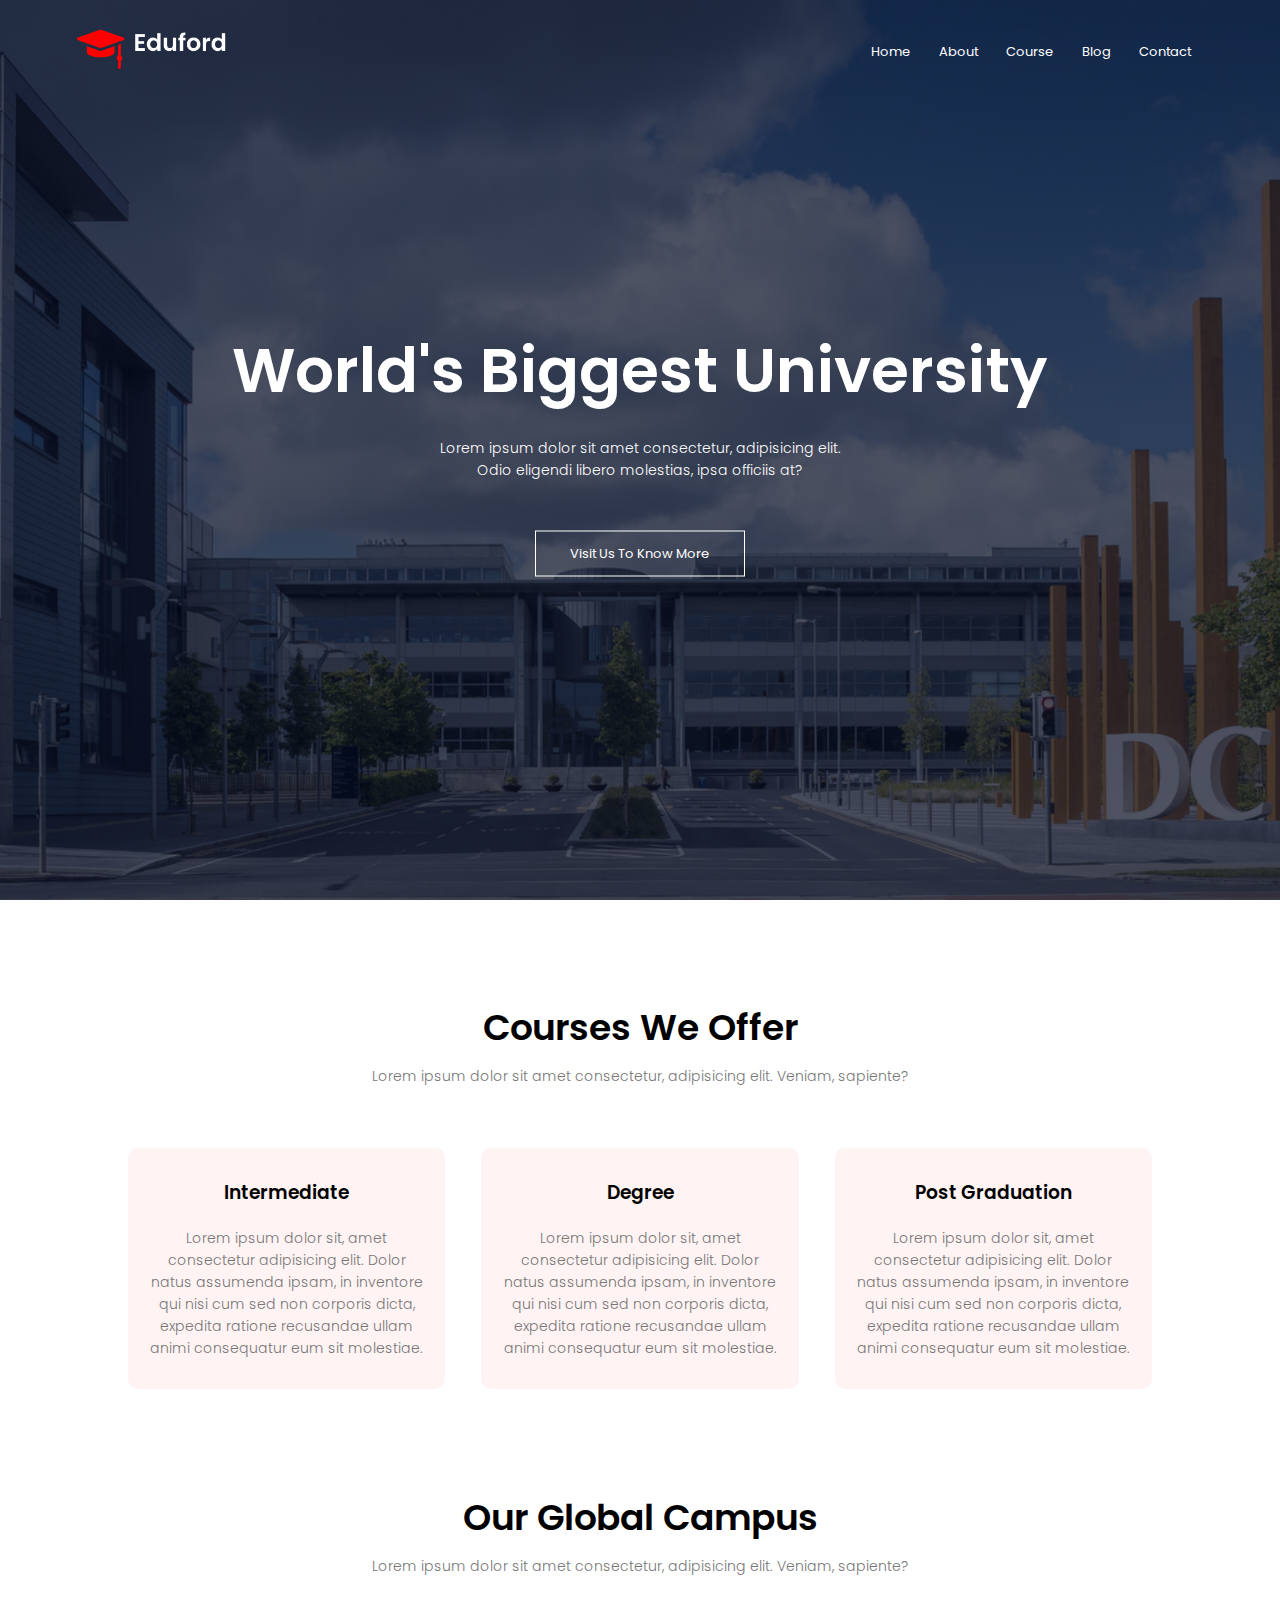
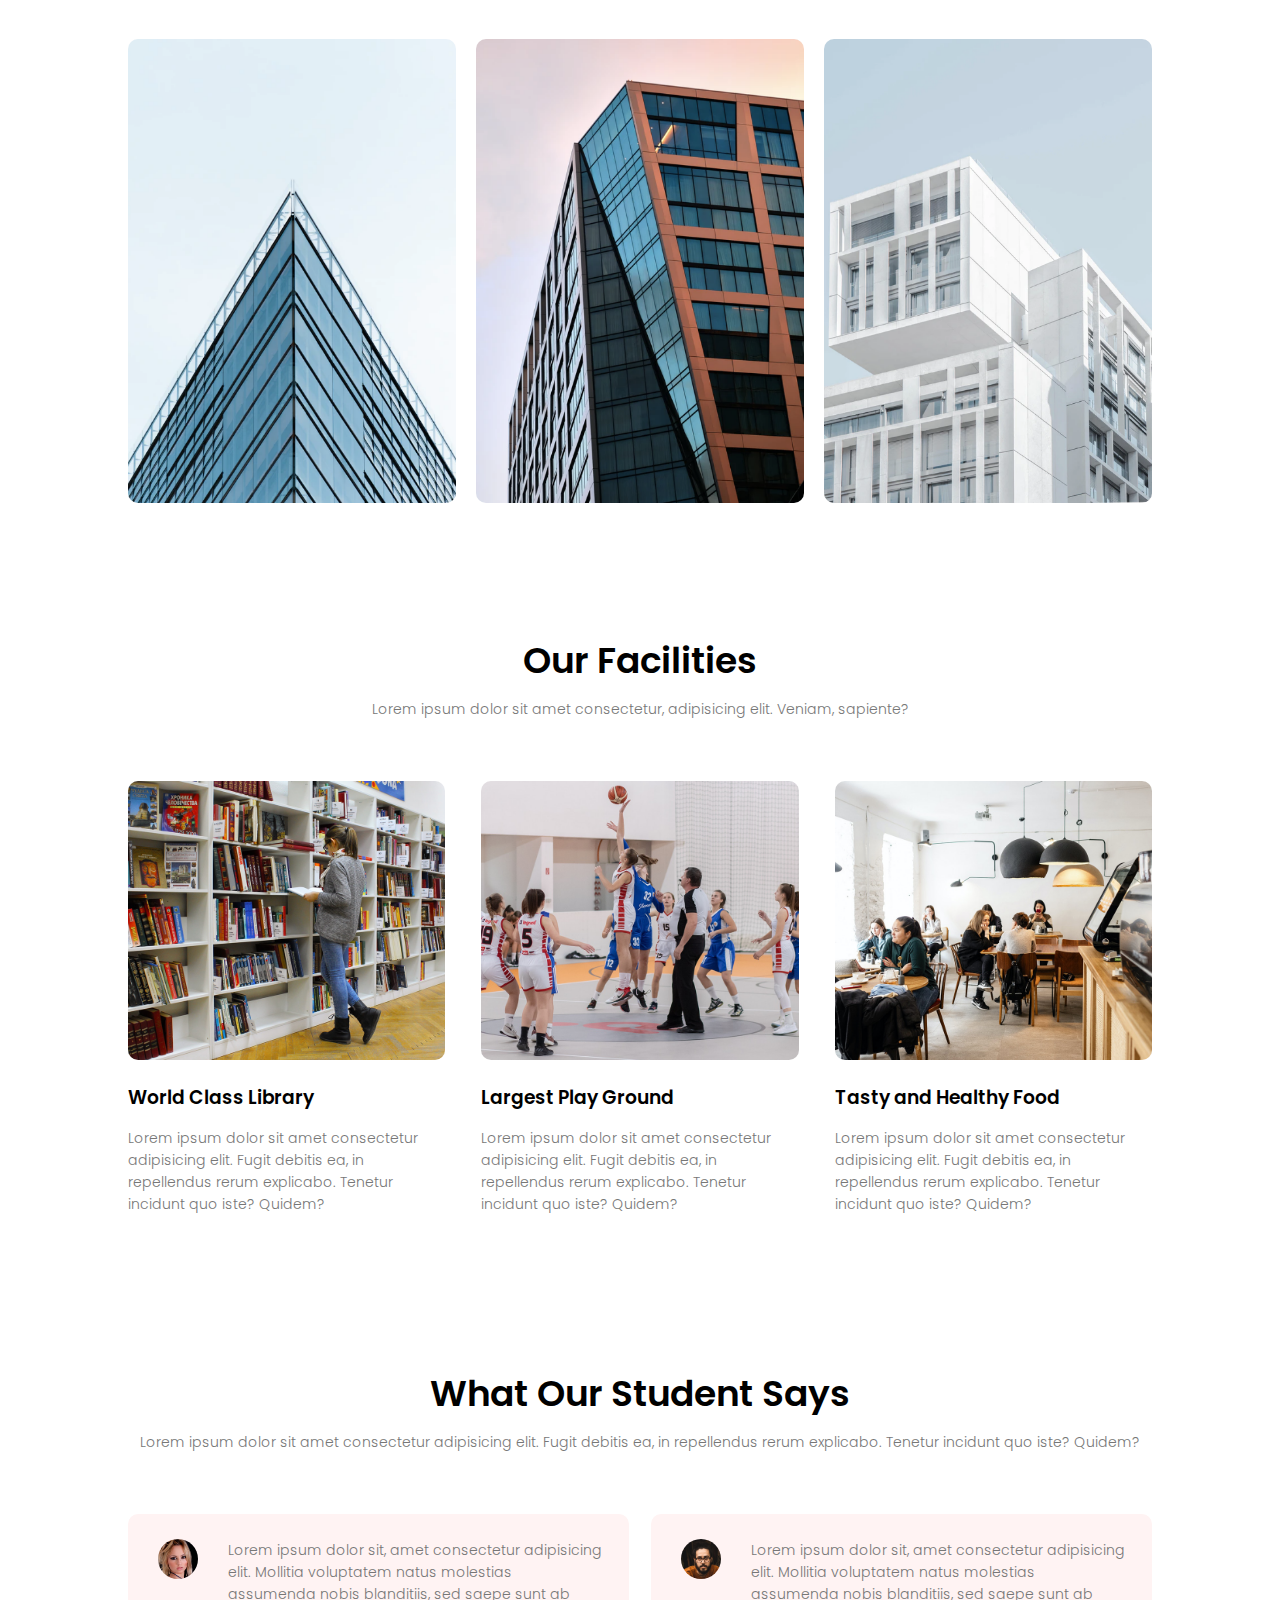
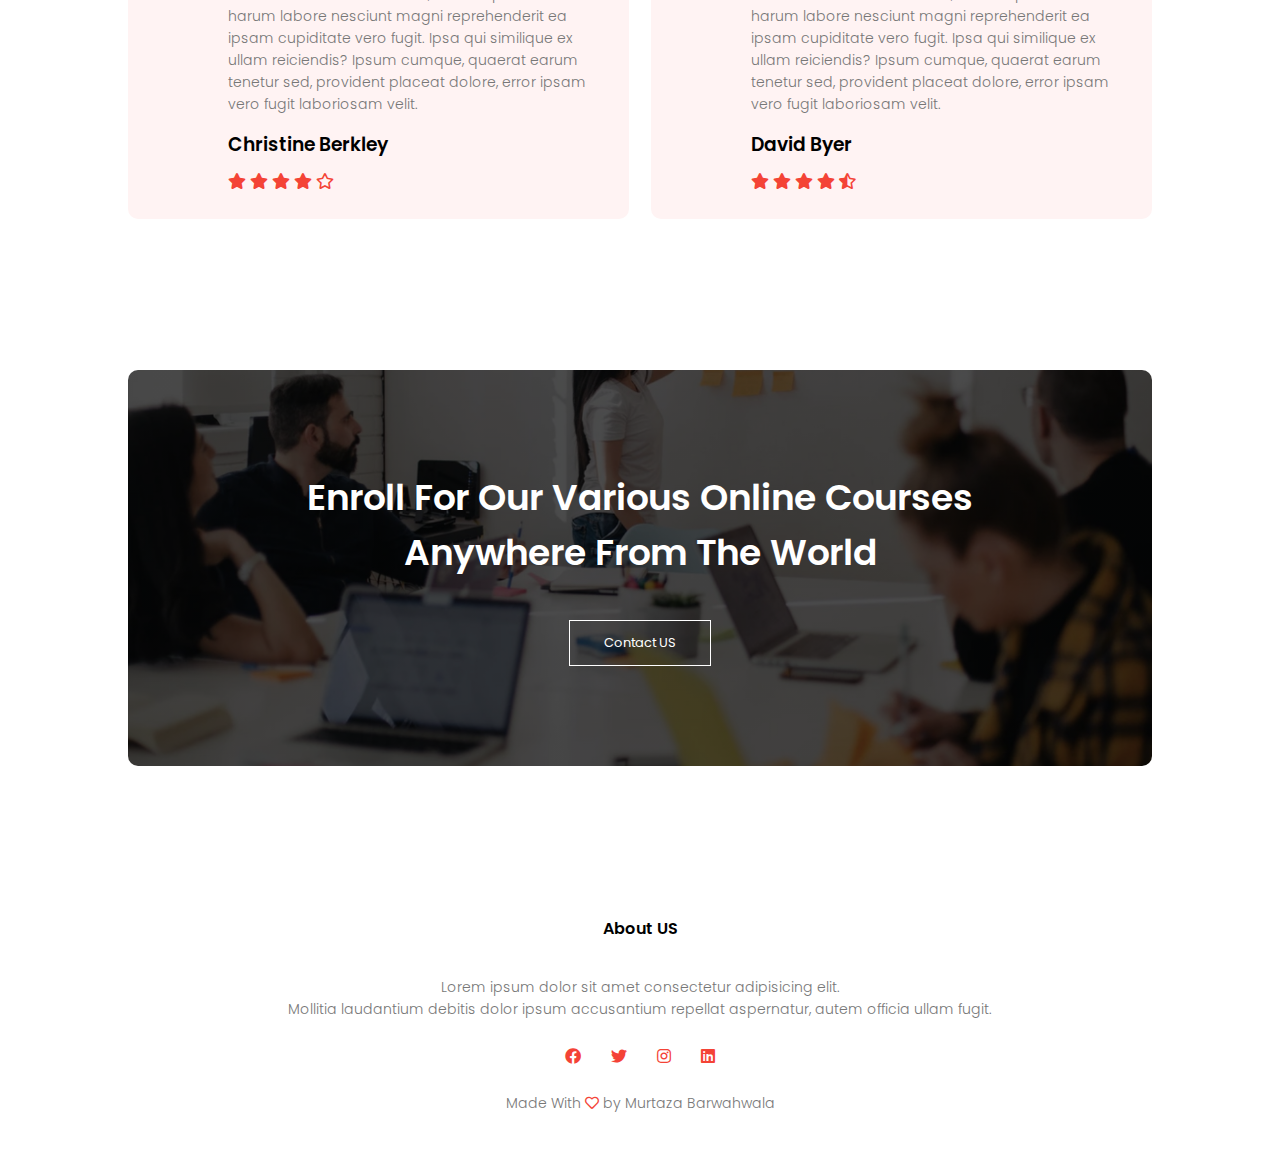
<file: index.html>
<!DOCTYPE html>
<html lang='en'>
<head>
    <meta charset='UTF-8'>
    <meta http-equiv='X-UA-Compatible' content='IE=edge'>
    <meta name='viewport' content='width=device-width, initial-scale=1.0'>
    <link rel="stylesheet" href="Style.css">
    <link rel="preconnect" href="https://fonts.gstatic.com">
    <link href="https://fonts.googleapis.com/css2?family=Poppins:wght@100;200;300;400;600;700&display=swap" rel="stylesheet">
    <link rel="stylesheet" href="https://cdnjs.cloudflare.com/ajax/libs/font-awesome/5.15.3/css/all.min.css">
    <title>University Website Design</title>
</head>
<body>
    <section class="header">
        <nav>
            <a href="index.html"><img src="eduford_img/logo.png"></a>
            <div class="nav-links" id="navLinks">
                <i class="fa fa-times" onclick="hideMenu()"></i>
                <ul>
                    <li><a href="index.html">Home</a></li>
                    <li><a href="About.html">About</a></li>
                    <li><a href="Course.html">Course</a></li>
                    <li><a href="Blog.html">Blog</a></li>
                    <li><a href="Contact.html">Contact</a></li>
                </ul>
            </div>
            <i class="fa fa-bars" onclick="showMenu()"></i>
        </nav>
        <div class="text-box">
            <h1>World's Biggest University</h1>
            <p>Lorem ipsum dolor sit amet consectetur, adipisicing elit.<br> Odio eligendi libero molestias, ipsa officiis at?</p>
            <a href="About.html" class="hero-btn">Visit Us To Know More</a>
        </div>
    </section>
    <section class="course">
        <h1>Courses We Offer</h1>
        <p>Lorem ipsum dolor sit amet consectetur, adipisicing elit. Veniam, sapiente?</p>

        <div class="row">
            <div class="course-col">
                <h3>Intermediate</h3>
                <p>Lorem ipsum dolor sit, amet consectetur adipisicing elit. Dolor natus assumenda ipsam, in inventore qui nisi cum sed non corporis dicta, expedita ratione recusandae ullam animi consequatur eum sit molestiae.</p>
            </div>
            <div class="course-col">
                <h3>Degree</h3>
                <p>Lorem ipsum dolor sit, amet consectetur adipisicing elit. Dolor natus assumenda ipsam, in inventore qui nisi cum sed non corporis dicta, expedita ratione recusandae ullam animi consequatur eum sit molestiae.</p>
            </div>
            <div class="course-col">
                <h3>Post Graduation</h3>
                <p>Lorem ipsum dolor sit, amet consectetur adipisicing elit. Dolor natus assumenda ipsam, in inventore qui nisi cum sed non corporis dicta, expedita ratione recusandae ullam animi consequatur eum sit molestiae.</p>
            </div>
        </div>
    </section>
    <section class="campus">
        <h1>Our Global Campus</h1>
        <p>Lorem ipsum dolor sit amet consectetur, adipisicing elit. Veniam, sapiente?</p>
        <div class="row">
            <div class="campus-col">
                <img src="eduford_img/london.png">
                <div class="layer">
                    <h3>LONDON</h3>
                </div>
            </div>
            <div class="campus-col">
                <img src="eduford_img/newyork.png" alt="">
                <div class="layer">
                    <h3>NEW YORK</h3>
                </div>
            </div>
            <div class="campus-col">
                <img src="eduford_img/washington.png" alt="">
                <div class="layer">
                    <h3>WASHINGTON</h3>
                </div>
            </div>
        </div>
    </section>
    <section class="facilities">
        <h1>Our Facilities</h1>
        <p>Lorem ipsum dolor sit amet consectetur, adipisicing elit. Veniam, sapiente?</p>
        <div class="row">
            <div class="facilities-col">
                <img src="eduford_img/library.png" alt="">
                <h3>World Class Library</h3>
                <p>Lorem ipsum dolor sit amet consectetur adipisicing elit. Fugit debitis ea, in repellendus rerum explicabo. Tenetur incidunt quo iste? Quidem?</p>
            </div>
            <div class="facilities-col">
                <img src="eduford_img/basketball.png" alt="">
                <h3>Largest Play Ground</h3>
                <p>Lorem ipsum dolor sit amet consectetur adipisicing elit. Fugit debitis ea, in repellendus rerum explicabo. Tenetur incidunt quo iste? Quidem?</p>
            </div>
            <div class="facilities-col">
                <img src="eduford_img/cafeteria.png" alt="">
                <h3>Tasty and Healthy Food</h3>
                <p>Lorem ipsum dolor sit amet consectetur adipisicing elit. Fugit debitis ea, in repellendus rerum explicabo. Tenetur incidunt quo iste? Quidem?</p>
            </div>
        </div>
    </section>
    <section class="testimonials">
        <h1>What Our Student Says</h1>
        <p>Lorem ipsum dolor sit amet consectetur adipisicing elit. Fugit debitis ea, in repellendus rerum explicabo. Tenetur incidunt quo iste? Quidem?</p>
        <div class="row">
            <div class="testimonial-col">
                <img src="eduford_img/user1.jpg" alt="">
                <div>
                    <p>Lorem ipsum dolor sit, amet consectetur adipisicing elit. Mollitia voluptatem natus molestias assumenda nobis blanditiis, sed saepe sunt ab harum labore nesciunt magni reprehenderit ea ipsam cupiditate vero fugit. Ipsa qui similique ex ullam reiciendis? Ipsum cumque, quaerat earum tenetur sed, provident placeat dolore, error ipsam vero fugit laboriosam velit.</p>
                    <h3>Christine Berkley</h3>
                    <i class="fas fa-star"></i>
                    <i class="fas fa-star"></i>
                    <i class="fas fa-star"></i>
                    <i class="fas fa-star"></i>
                    <i class="far fa-star"></i>
                </div>
            </div>
            <div class="testimonial-col">
                <img src="eduford_img/user2.jpg" alt="">
                <div>
                    <p>Lorem ipsum dolor sit, amet consectetur adipisicing elit. Mollitia voluptatem natus molestias assumenda nobis blanditiis, sed saepe sunt ab harum labore nesciunt magni reprehenderit ea ipsam cupiditate vero fugit. Ipsa qui similique ex ullam reiciendis? Ipsum cumque, quaerat earum tenetur sed, provident placeat dolore, error ipsam vero fugit laboriosam velit.</p>
                    <h3>David Byer</h3>
                    <i class="fas fa-star"></i>
                    <i class="fas fa-star"></i>
                    <i class="fas fa-star"></i>
                    <i class="fas fa-star"></i>
                    <i class="fas fa-star-half-alt"></i>
                </div>
            </div>
        </div>
    </section>
    <section class="cta">
        <h1>Enroll For Our Various Online Courses <br> Anywhere From The World</h1>
        <a href="Contact.html" class="hero-btn">Contact US</a>
    </section>
    <section class="footer">
        <h4>About US</h4>
        <p>Lorem ipsum dolor sit amet consectetur adipisicing elit. <br>Mollitia laudantium debitis dolor ipsum accusantium repellat aspernatur, autem officia ullam fugit.</p>
        <div class="icons">
            <i class="fab fa-facebook"></i>
            <i class="fab fa-twitter"></i>
            <i class="fab fa-instagram"></i>
            <i class="fab fa-linkedin"></i>
        </div>
        <p>Made With <i class="far fa-heart"></i> by Murtaza Barwahwala</p>
    </section>
    <script>
        let navlinks = document.getElementById("navLinks");
        function showMenu() {
            navlinks.style.width = "200px";
        }
        function hideMenu() {
            navlinks.style.width = "0";
        }
    </script>
</body>
</html>
</file>
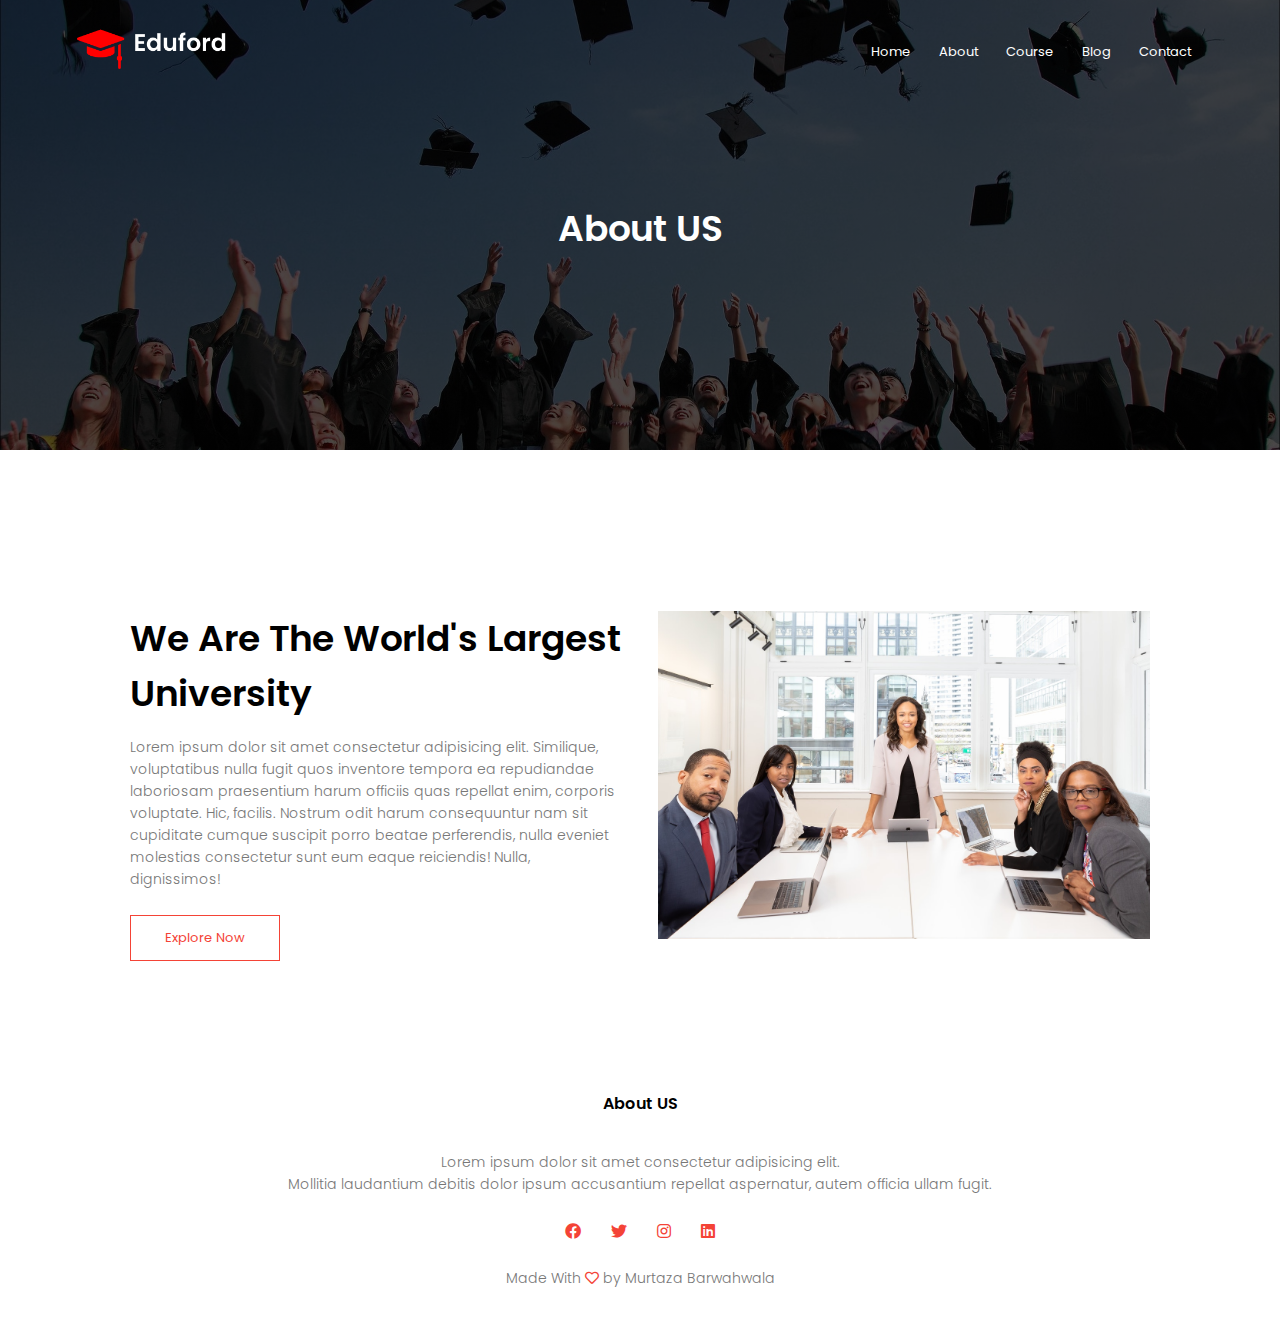
<file: About.html>
<!DOCTYPE html>
<html lang='en'>
<head>
    <meta charset='UTF-8'>
    <meta http-equiv='X-UA-Compatible' content='IE=edge'>
    <meta name='viewport' content='width=device-width, initial-scale=1.0'>
    <link rel="stylesheet" href="Style.css">
    <link rel="preconnect" href="https://fonts.gstatic.com">
    <link href="https://fonts.googleapis.com/css2?family=Poppins:wght@100;200;300;400;600;700&display=swap" rel="stylesheet">
    <link rel="stylesheet" href="https://cdnjs.cloudflare.com/ajax/libs/font-awesome/5.15.3/css/all.min.css">
    <title>University Website Design</title>
</head>
<body>
    <section class="sub-header">
        <nav>
            <a href="Index.html"><img src="eduford_img/logo.png"></a>
            <div class="nav-links" id="navLinks">
                <i class="fa fa-times" onclick="hideMenu()"></i>
                <ul>
                    <li><a href="index.html">Home</a></li>
                    <li><a href="About.html">About</a></li>
                    <li><a href="Course.html">Course</a></li>
                    <li><a href="Blog.html">Blog</a></li>
                    <li><a href="Contact.html">Contact</a></li>
                </ul>
            </div>
            <i class="fa fa-bars" onclick="showMenu()"></i>
        </nav>
        <h1>About US</h1>
    </section>
    <section class="about-us">
    <div class="row">
        <div class="about-col">
            <h1>We Are The World's Largest University</h1>
            <p>Lorem ipsum dolor sit amet consectetur adipisicing elit. Similique, voluptatibus nulla fugit quos inventore tempora ea repudiandae laboriosam praesentium harum officiis quas repellat enim, corporis voluptate. Hic, facilis. Nostrum odit harum consequuntur nam sit cupiditate cumque suscipit porro beatae perferendis, nulla eveniet molestias consectetur sunt eum eaque reiciendis! Nulla, dignissimos!</p>
            <a href="" class="hero-btn red-btn">Explore Now</a>
        </div>
        <div class="about-col">
            <img src="eduford_img/about.jpg" alt="">
        </div>
    </div>
    </section>
    <section class="footer">
        <h4>About US</h4>
        <p>Lorem ipsum dolor sit amet consectetur adipisicing elit. <br>Mollitia laudantium debitis dolor ipsum accusantium repellat aspernatur, autem officia ullam fugit.</p>
        <div class="icons">
            <i class="fab fa-facebook"></i>
            <i class="fab fa-twitter"></i>
            <i class="fab fa-instagram"></i>
            <i class="fab fa-linkedin"></i>
        </div>
        <p>Made With <i class="far fa-heart"></i> by Murtaza Barwahwala</p>
    </section>
    <script>
        let navlinks = document.getElementById("navLinks");
        function showMenu() {
            navlinks.style.width = "200px";
        }
        function hideMenu() {
            navlinks.style.width = "0";
        }
    </script>
</body>
</html>
</file>
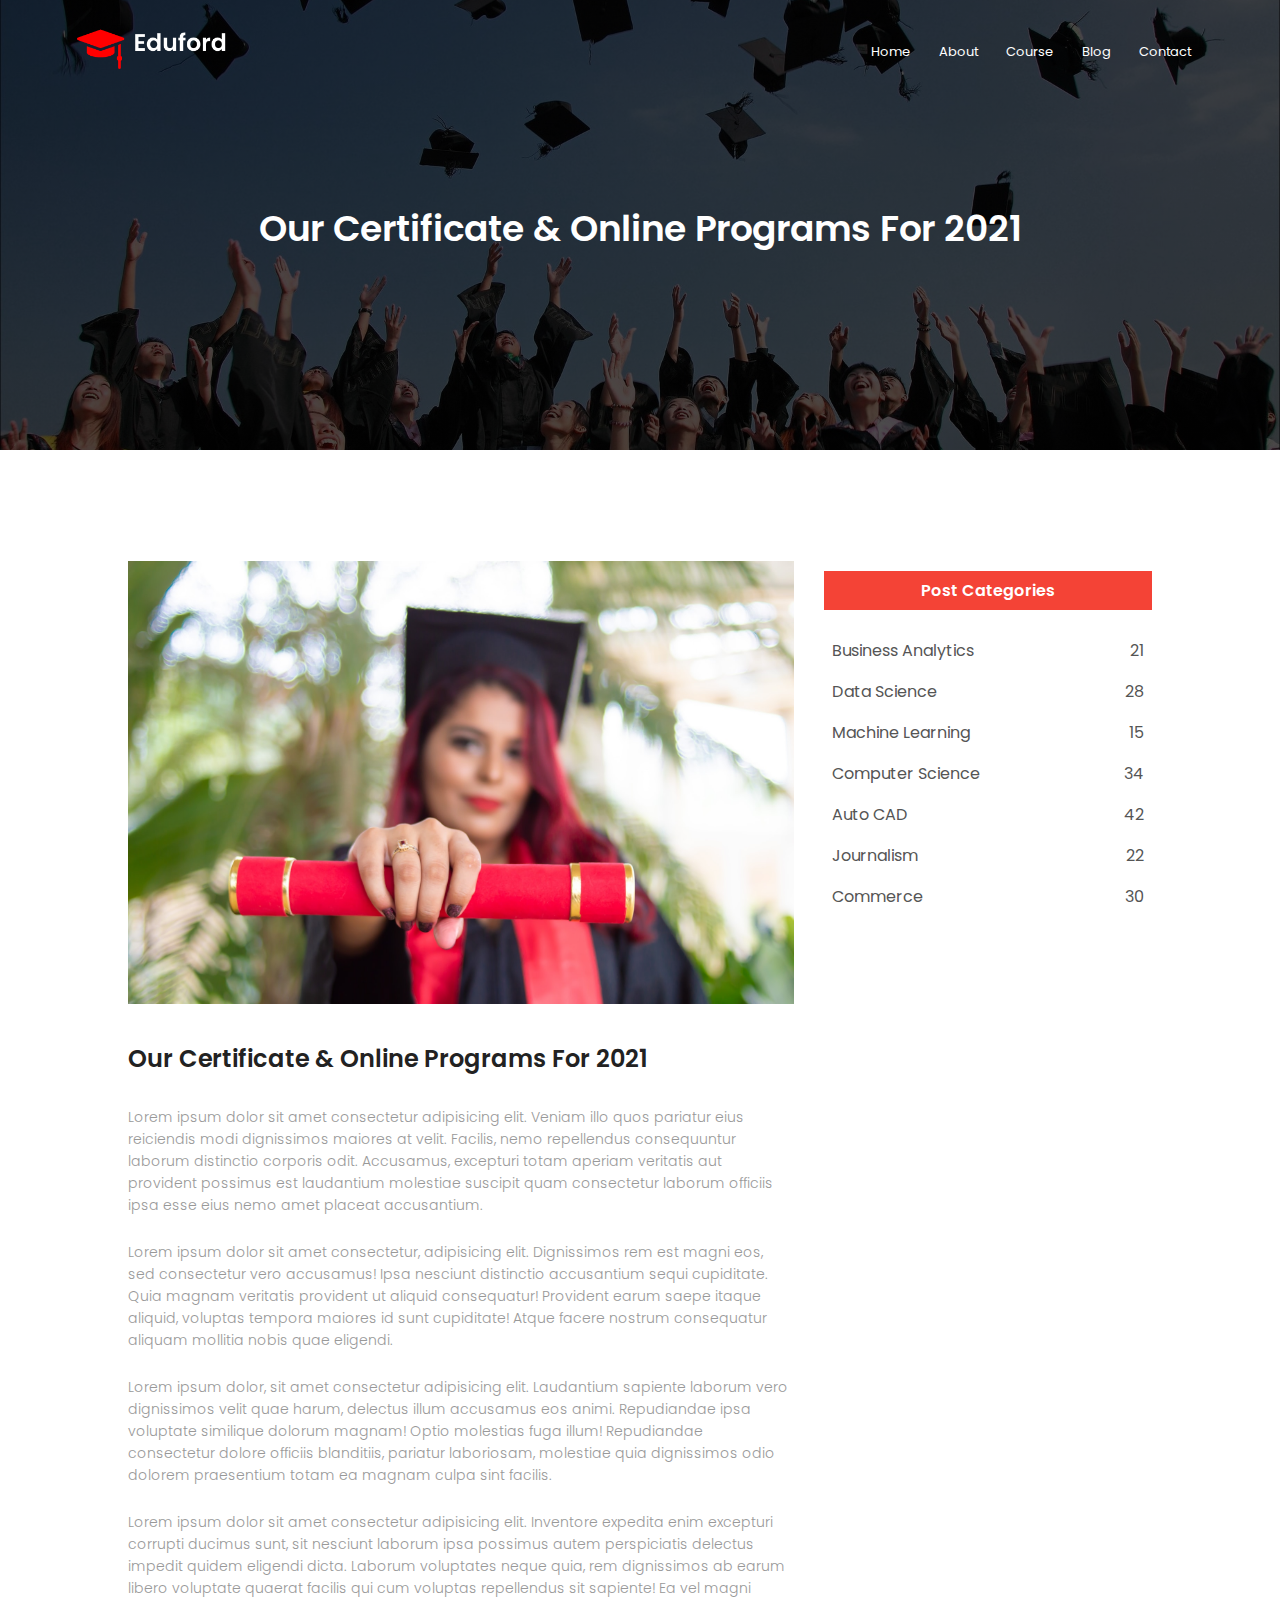
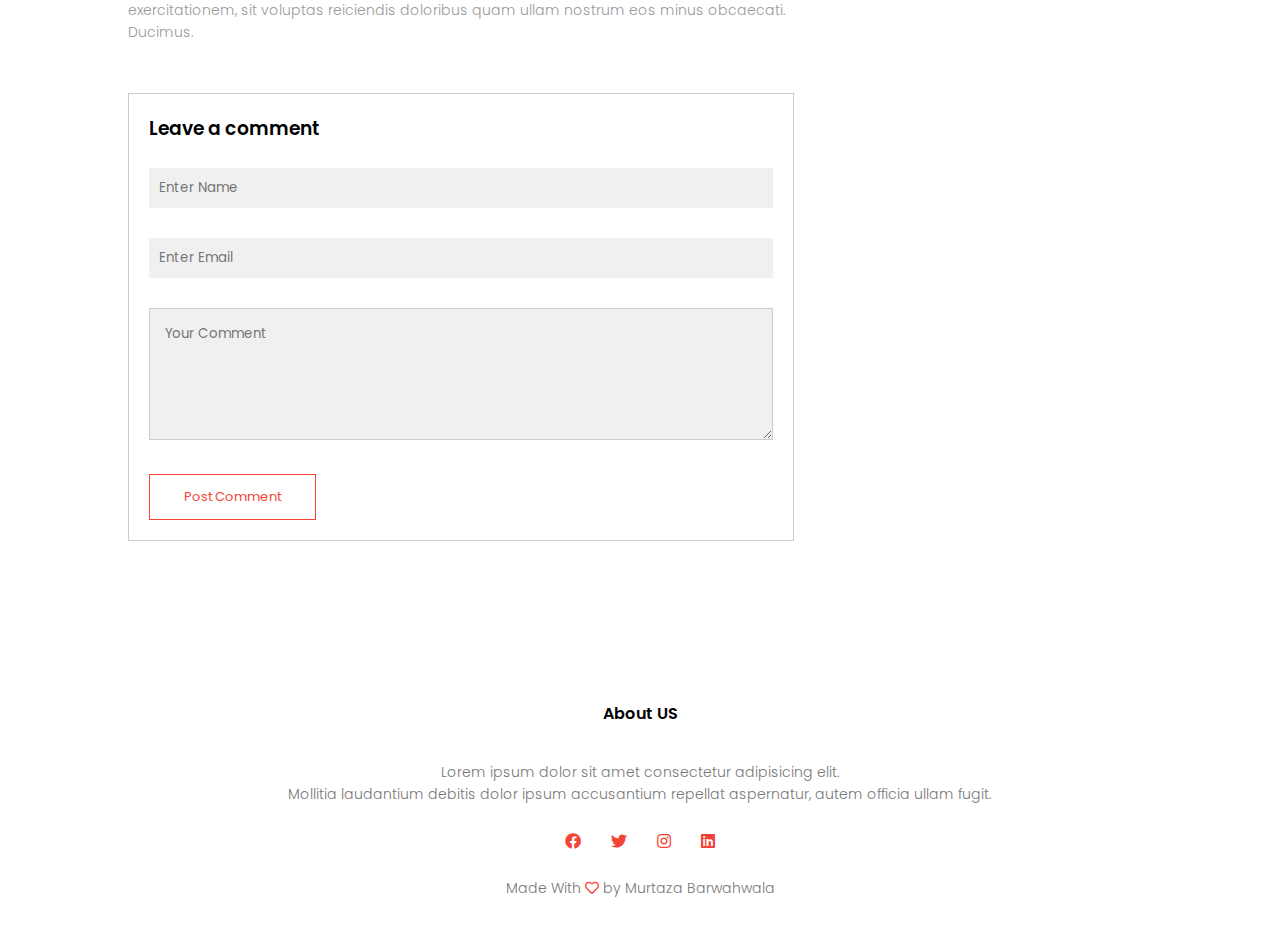
<file: Blog.html>
<!DOCTYPE html>
<html lang='en'>
<head>
    <meta charset='UTF-8'>
    <meta http-equiv='X-UA-Compatible' content='IE=edge'>
    <meta name='viewport' content='width=device-width, initial-scale=1.0'>
    <link rel="stylesheet" href="Style.css">
    <link rel="preconnect" href="https://fonts.gstatic.com">
    <link href="https://fonts.googleapis.com/css2?family=Poppins:wght@100;200;300;400;600;700&display=swap" rel="stylesheet">
    <link rel="stylesheet" href="https://cdnjs.cloudflare.com/ajax/libs/font-awesome/5.15.3/css/all.min.css">
    <title>University Website Design</title>
</head>
<body>
    <section class="sub-header">
        <nav>
            <a href="Index.html"><img src="eduford_img/logo.png"></a>
            <div class="nav-links" id="navLinks">
                <i class="fa fa-times" onclick="hideMenu()"></i>
                <ul>
                    <li><a href="index.html">Home</a></li>
                    <li><a href="About.html">About</a></li>
                    <li><a href="Course.html">Course</a></li>
                    <li><a href="Blog.html">Blog</a></li>
                    <li><a href="Contact.html">Contact</a></li>
                </ul>
            </div>
            <i class="fa fa-bars" onclick="showMenu()"></i>
        </nav>
        <h1>Our Certificate & Online Programs For 2021</h1>
    </section>
    <!-- blog page content -->
    <section class="blog-content">
        <div class="row">
            <div class="blog-left">
                <img src="eduford_img/certificate.jpg" alt="">
                <h2>Our Certificate & Online Programs For 2021</h2>
                <p>Lorem ipsum dolor sit amet consectetur adipisicing elit. Veniam illo quos pariatur eius reiciendis modi dignissimos maiores at velit. Facilis, nemo repellendus consequuntur laborum distinctio corporis odit. Accusamus, excepturi totam aperiam veritatis aut provident possimus est laudantium molestiae suscipit quam consectetur laborum officiis ipsa esse eius nemo amet placeat accusantium.</p>
                <br>
                <p>Lorem ipsum dolor sit amet consectetur, adipisicing elit. Dignissimos rem est magni eos, sed consectetur vero accusamus! Ipsa nesciunt distinctio accusantium sequi cupiditate. Quia magnam veritatis provident ut aliquid consequatur! Provident earum saepe itaque aliquid, voluptas tempora maiores id sunt cupiditate! Atque facere nostrum consequatur aliquam mollitia nobis quae eligendi.</p>
                <br> 
                <p>Lorem ipsum dolor, sit amet consectetur adipisicing elit. Laudantium sapiente laborum vero dignissimos velit quae harum, delectus illum accusamus eos animi. Repudiandae ipsa voluptate similique dolorum magnam! Optio molestias fuga illum! Repudiandae consectetur dolore officiis blanditiis, pariatur laboriosam, molestiae quia dignissimos odio dolorem praesentium totam ea magnam culpa sint facilis.</p>
                <br>
                <p>Lorem ipsum dolor sit amet consectetur adipisicing elit. Inventore expedita enim excepturi corrupti ducimus sunt, sit nesciunt laborum ipsa possimus autem perspiciatis delectus impedit quidem eligendi dicta. Laborum voluptates neque quia, rem dignissimos ab earum libero voluptate quaerat facilis qui cum voluptas repellendus sit sapiente! Ea vel magni exercitationem, sit voluptas reiciendis doloribus quam ullam nostrum eos minus obcaecati. Ducimus.</p>
                <div class="comment-box">
                    <h3>Leave a comment</h3>
                    <form action="" class="comment-form">
                        <input type="text" placeholder="Enter Name">
                        <input type="email" placeholder="Enter Email">
                        <textarea rows="5"
                        placeholder="Your Comment"></textarea>
                        <button type="submit" class="hero-btn red-btn">Post Comment</button>
                    </form>
                </div>
            </div>
            <div class="blog-right">
                <h3>Post Categories</h3>
                <div>
                    <span>Business Analytics</span>
                    <span>21</span>
                </div>
                <div>
                    <span>Data Science</span>
                    <span>28</span>
                </div>
                <div>
                    <span>Machine Learning</span>
                    <span>15</span>
                </div>
                <div>
                    <span>Computer Science</span>
                    <span>34</span>
                </div>
                <div>
                    <span>Auto CAD</span>
                    <span>42</span>
                </div>
                <div>
                    <span>Journalism</span>
                    <span>22</span>
                </div>
                <div>
                    <span>Commerce</span>
                    <span>30</span>
                </div>
            </div>
        </div>
    </section>
    <section class="footer">
        <h4>About US</h4>
        <p>Lorem ipsum dolor sit amet consectetur adipisicing elit. <br>Mollitia laudantium debitis dolor ipsum accusantium repellat aspernatur, autem officia ullam fugit.</p>
        <div class="icons">
            <i class="fab fa-facebook"></i>
            <i class="fab fa-twitter"></i>
            <i class="fab fa-instagram"></i>
            <i class="fab fa-linkedin"></i>
        </div>
        <p>Made With <i class="far fa-heart"></i> by Murtaza Barwahwala</p>
    </section>
    <script>
        let navlinks = document.getElementById("navLinks");
        function showMenu() {
            navlinks.style.width = "200px";
        }
        function hideMenu() {
            navlinks.style.width = "0";
        }
    </script>
</body>
</html>
</file>
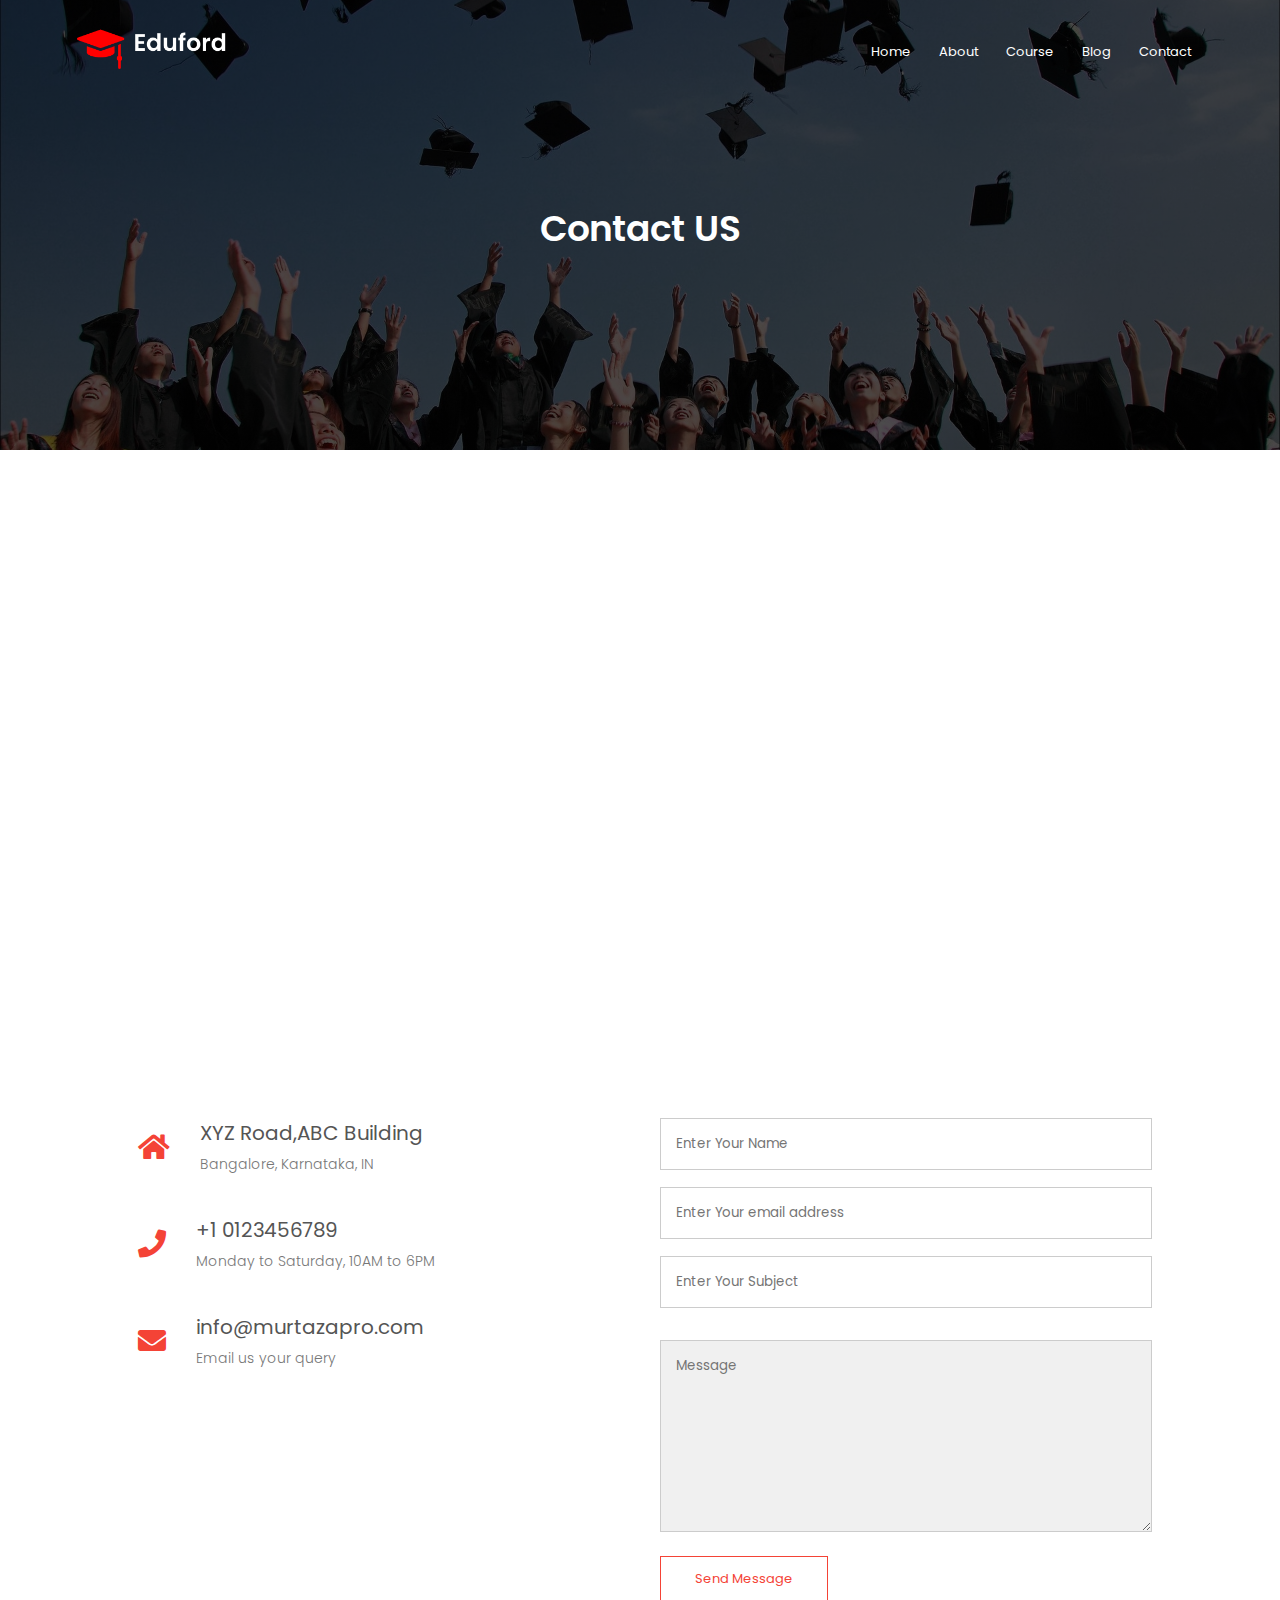
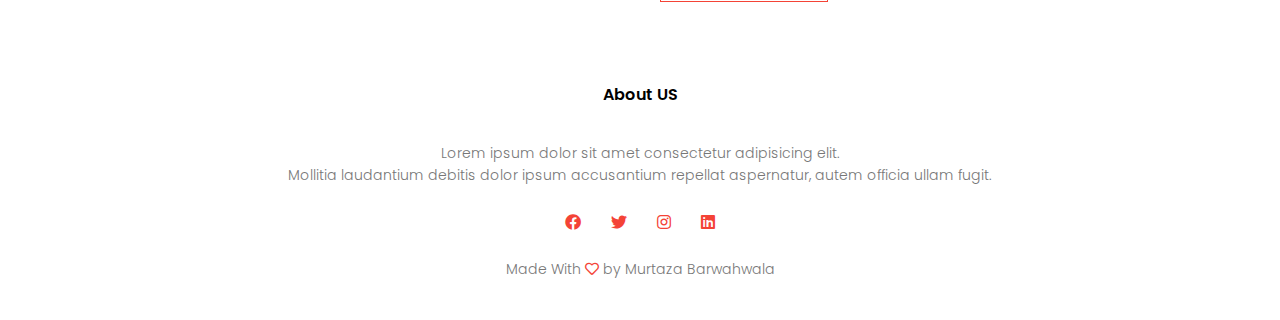
<file: Contact.html>
<!DOCTYPE html>
<html lang='en'>
<head>
    <meta charset='UTF-8'>
    <meta http-equiv='X-UA-Compatible' content='IE=edge'>
    <meta name='viewport' content='width=device-width, initial-scale=1.0'>
    <link rel="stylesheet" href="Style.css">
    <link rel="preconnect" href="https://fonts.gstatic.com">
    <link href="https://fonts.googleapis.com/css2?family=Poppins:wght@100;200;300;400;600;700&display=swap" rel="stylesheet">
    <link rel="stylesheet" href="https://cdnjs.cloudflare.com/ajax/libs/font-awesome/5.15.3/css/all.min.css">
    <title>University Website Design</title>
</head>
<body>
    <section class="sub-header">
        <nav>
            <a href="Index.html"><img src="eduford_img/logo.png"></a>
            <div class="nav-links" id="navLinks">
                <i class="fa fa-times" onclick="hideMenu()"></i>
                <ul>
                    <li><a href="index.html">Home</a></li>
                    <li><a href="About.html">About</a></li>
                    <li><a href="Course.html">Course</a></li>
                    <li><a href="Blog.html">Blog</a></li>
                    <li><a href="Contact.html">Contact</a></li>
                </ul>
            </div>
            <i class="fa fa-bars" onclick="showMenu()"></i>
        </nav>
        <h1>Contact US</h1>
    </section>
    <!-- contact us -->
    <section class="location">
        <iframe src="https://www.google.com/maps/embed?pb=!1m18!1m12!1m3!1d14669.654984162431!2d75.76698782884547!3d23.19158765788197!2m3!1f0!2f0!3f0!3m2!1i1024!2i768!4f13.1!3m3!1m2!1s0x3963743b0fdf4f6f%3A0xe8071ec1d28bff3!2s114%2C%20Vallabh%20Bhai%20Patel%20Marg%2C%20Geeta%20Colony%2C%20Ujjain%2C%20Madhya%20Pradesh%20456006!5e0!3m2!1sen!2sin!4v1622633057479!5m2!1sen!2sin" width="600" height="450" style="border:0;" allowfullscreen="" loading="lazy"></iframe>
    </section>
    <section class="contact-us">
        <div class="row">
            <div class="contact-col">
                <div>
                    <i class="fas fa-home"></i>
                    <span>
                        <h5>XYZ Road,ABC Building</h5>
                        <p>Bangalore, Karnataka, IN</p>
                    </span>
                </div>
                <div>
                    <i class="fas fa-phone"></i>
                    <span>
                        <h5>+1 0123456789</h5>
                        <p>Monday to Saturday, 10AM to 6PM</p>
                    </span>
                </div>
                <div>
                    <i class="fas fa-envelope"></i>
                    <span>
                        <h5>info@murtazapro.com</h5>
                        <p>Email us your query</p>
                    </span>
                </div>
            </div>
            <div class="contact-col">
                <form action="form-hndler.php" method="POST">
                    <input name="name" type="text" placeholder="Enter Your Name" required>
                    <input name="email" type="email" placeholder="Enter Your email address" required>
                    <input name="subject" type="text" placeholder="Enter Your Subject" required>
                    <textarea name="message" rows="8" placeholder="Message" required></textarea>
                    <button type="submit" class="hero-btn red-btn">Send Message</button>
                </form>
            </div>
        </div>
    </section>
    <section class="footer">
        <h4>About US</h4>
        <p>Lorem ipsum dolor sit amet consectetur adipisicing elit. <br>Mollitia laudantium debitis dolor ipsum accusantium repellat aspernatur, autem officia ullam fugit.</p>
        <div class="icons">
            <i class="fab fa-facebook"></i>
            <i class="fab fa-twitter"></i>
            <i class="fab fa-instagram"></i>
            <i class="fab fa-linkedin"></i>
        </div>
        <p>Made With <i class="far fa-heart"></i> by Murtaza Barwahwala</p>
    </section>
    <script>
        let navlinks = document.getElementById("navLinks");
        function showMenu() {
            navlinks.style.width = "200px";
        }
        function hideMenu() {
            navlinks.style.width = "0";
        }
    </script>
</body>
</html>
</file>
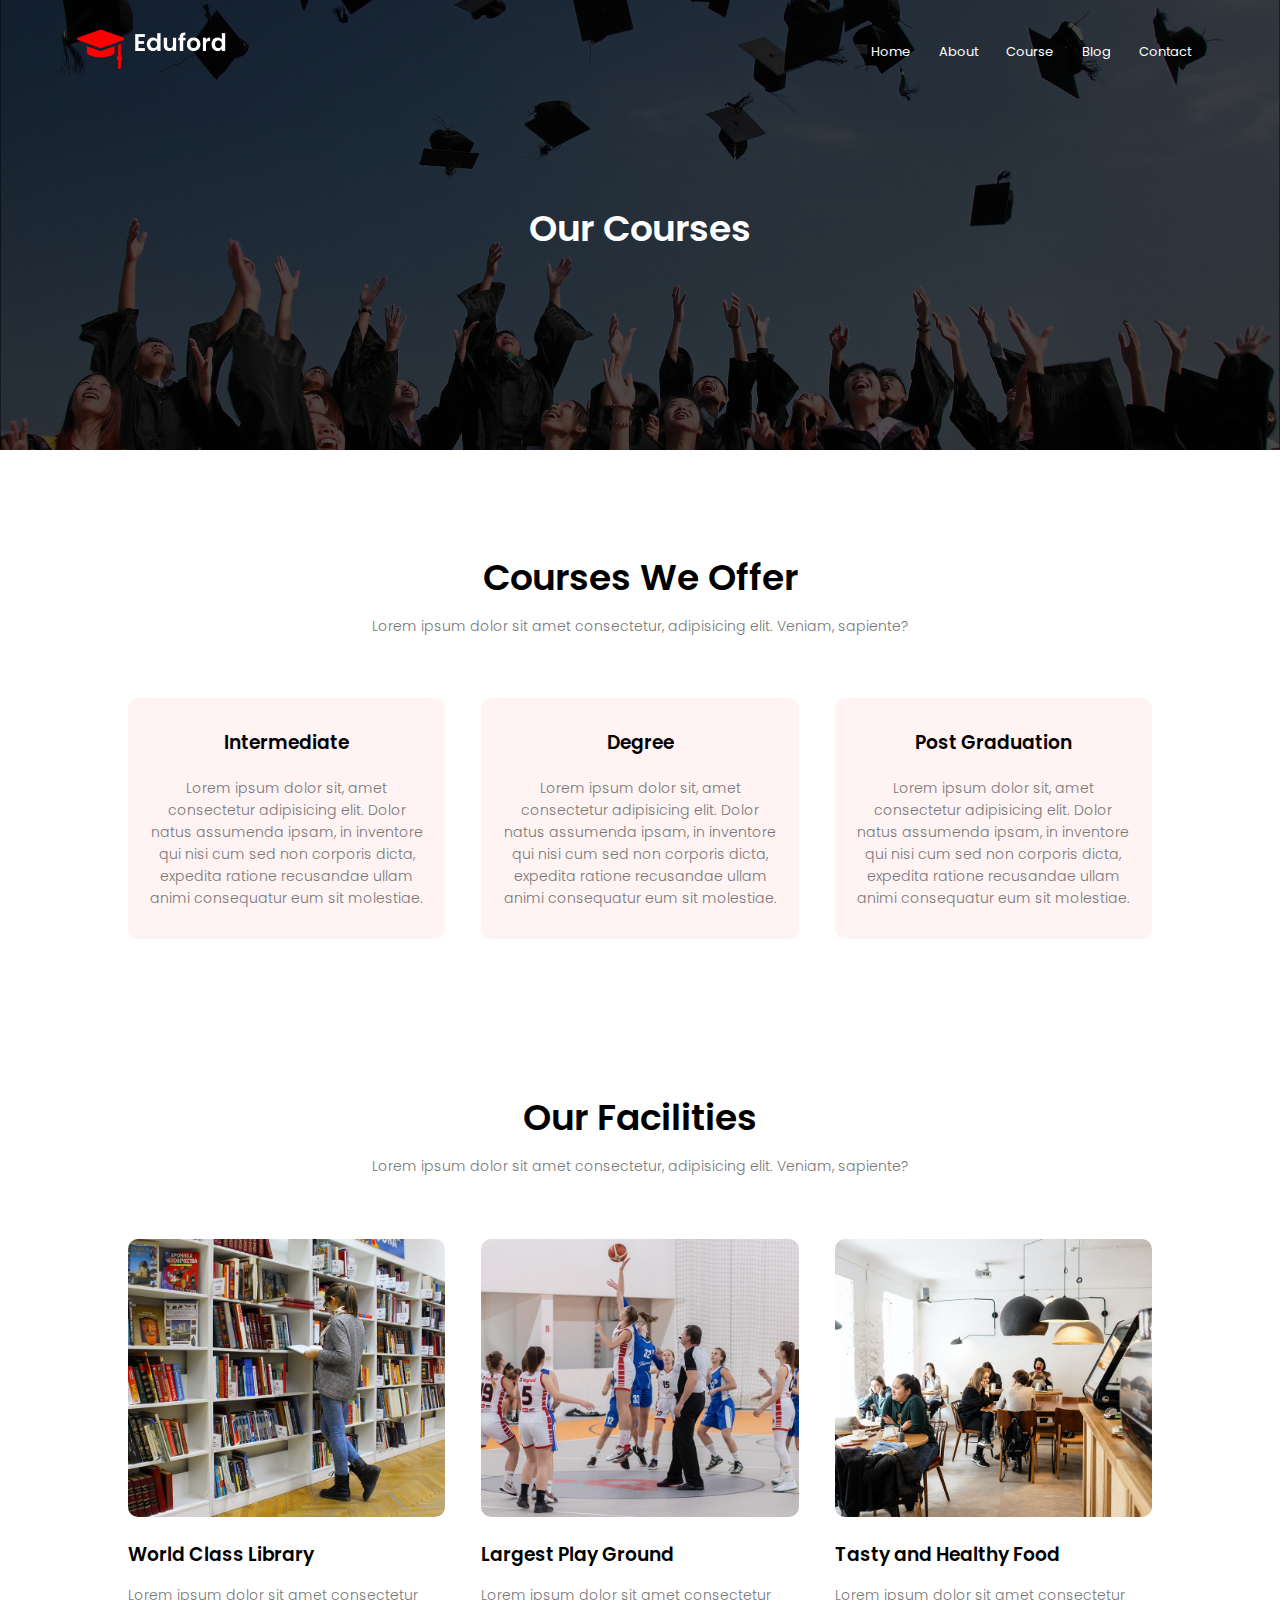
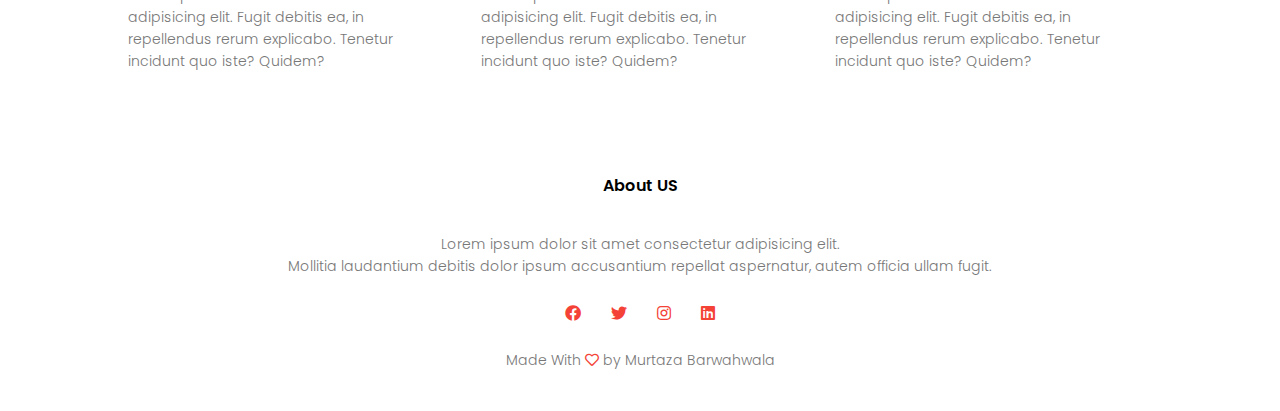
<file: Course.html>
<!DOCTYPE html>
<html lang='en'>
<head>
    <meta charset='UTF-8'>
    <meta http-equiv='X-UA-Compatible' content='IE=edge'>
    <meta name='viewport' content='width=device-width, initial-scale=1.0'>
    <link rel="stylesheet" href="Style.css">
    <link rel="preconnect" href="https://fonts.gstatic.com">
    <link href="https://fonts.googleapis.com/css2?family=Poppins:wght@100;200;300;400;600;700&display=swap" rel="stylesheet">
    <link rel="stylesheet" href="https://cdnjs.cloudflare.com/ajax/libs/font-awesome/5.15.3/css/all.min.css">
    <title>University Website Design</title>
</head>
<body>
    <section class="sub-header">
        <nav>
            <a href="Index.html"><img src="eduford_img/logo.png"></a>
            <div class="nav-links" id="navLinks">
                <i class="fa fa-times" onclick="hideMenu()"></i>
                <ul>
                    <li><a href="index.html">Home</a></li>
                    <li><a href="About.html">About</a></li>
                    <li><a href="Course.html">Course</a></li>
                    <li><a href="Blog.html">Blog</a></li>
                    <li><a href="Contact.html">Contact</a></li>
                </ul>
            </div>
            <i class="fa fa-bars" onclick="showMenu()"></i>
        </nav>
        <h1>Our Courses</h1>
    </section>
    <!-- Course -->
    <section class="course">
        <h1>Courses We Offer</h1>
        <p>Lorem ipsum dolor sit amet consectetur, adipisicing elit. Veniam, sapiente?</p>

        <div class="row">
            <div class="course-col">
                <h3>Intermediate</h3>
                <p>Lorem ipsum dolor sit, amet consectetur adipisicing elit. Dolor natus assumenda ipsam, in inventore qui nisi cum sed non corporis dicta, expedita ratione recusandae ullam animi consequatur eum sit molestiae.</p>
            </div>
            <div class="course-col">
                <h3>Degree</h3>
                <p>Lorem ipsum dolor sit, amet consectetur adipisicing elit. Dolor natus assumenda ipsam, in inventore qui nisi cum sed non corporis dicta, expedita ratione recusandae ullam animi consequatur eum sit molestiae.</p>
            </div>
            <div class="course-col">
                <h3>Post Graduation</h3>
                <p>Lorem ipsum dolor sit, amet consectetur adipisicing elit. Dolor natus assumenda ipsam, in inventore qui nisi cum sed non corporis dicta, expedita ratione recusandae ullam animi consequatur eum sit molestiae.</p>
            </div>
        </div>
    </section>
    <!-- Facilities -->
    <section class="facilities">
        <h1>Our Facilities</h1>
        <p>Lorem ipsum dolor sit amet consectetur, adipisicing elit. Veniam, sapiente?</p>
        <div class="row">
            <div class="facilities-col">
                <img src="eduford_img/library.png" alt="">
                <h3>World Class Library</h3>
                <p>Lorem ipsum dolor sit amet consectetur adipisicing elit. Fugit debitis ea, in repellendus rerum explicabo. Tenetur incidunt quo iste? Quidem?</p>
            </div>
            <div class="facilities-col">
                <img src="eduford_img/basketball.png" alt="">
                <h3>Largest Play Ground</h3>
                <p>Lorem ipsum dolor sit amet consectetur adipisicing elit. Fugit debitis ea, in repellendus rerum explicabo. Tenetur incidunt quo iste? Quidem?</p>
            </div>
            <div class="facilities-col">
                <img src="eduford_img/cafeteria.png" alt="">
                <h3>Tasty and Healthy Food</h3>
                <p>Lorem ipsum dolor sit amet consectetur adipisicing elit. Fugit debitis ea, in repellendus rerum explicabo. Tenetur incidunt quo iste? Quidem?</p>
            </div>
        </div>
    </section>
    <section class="footer">
        <h4>About US</h4>
        <p>Lorem ipsum dolor sit amet consectetur adipisicing elit. <br>Mollitia laudantium debitis dolor ipsum accusantium repellat aspernatur, autem officia ullam fugit.</p>
        <div class="icons">
            <i class="fab fa-facebook"></i>
            <i class="fab fa-twitter"></i>
            <i class="fab fa-instagram"></i>
            <i class="fab fa-linkedin"></i>
        </div>
        <p>Made With <i class="far fa-heart"></i> by Murtaza Barwahwala</p>
    </section>
    <script>
        let navlinks = document.getElementById("navLinks");
        function showMenu() {
            navlinks.style.width = "200px";
        }
        function hideMenu() {
            navlinks.style.width = "0";
        }
    </script>
</body>
</html>
</file>
<file: Style.css>
* {
    margin: 0;
    padding: 0;
    font-family: 'Poppins', sans-serif;
}
.header {
    min-height: 100vh;
    width: 100%;
    background-image: linear-gradient(rgba(4,9,30,0.7),rgba(4,9,30,0.7)),url(eduford_img/banner.png);
    background-position: center;
    background-size: cover;
    position: relative;
}
nav {
    display: flex;
    padding: 2% 6%;
    justify-content: space-between;
    align-items: center;
}
nav img {
    width: 150px;
}
.nav-links {
    flex: 1;
    text-align: right;
}
.nav-links ul li {
    list-style: none;
    display: inline-block;
    padding: 8px 12px;
    position: relative;
}
.nav-links ul li a {
    color: #fff;
    text-decoration: none;
    font-size: 13px;
}
.nav-links ul li::after {
    content: '';
    width: 0;
    height: 0;
    background-color: #f44336;
    display: block;
    margin: auto;
    transition: 0.5s;
}
.nav-links ul li:hover::after {
    width: 100%;
    height: 2px;
}
.text-box {
    width: 90%;
    color: #fff;
    position: absolute;
    top: 50%;
    left: 50%;
    transform: translate(-50%,-50%);
    text-align: center;
}
.text-box h1 {
    font-size: 62px;
}
.text-box p {
    margin: 10px 0 40px;
    font-size: 14px;
    color: #fff;
}
.hero-btn {
    display: inline-block;
    text-decoration: none;
    color: #fff;
    border: 1px solid #fff;
    padding: 12px 34px;
    font-size: 13px;
    background: transparent;
    position: relative;
    cursor: pointer;
}
.hero-btn:hover {
    border: 1px solid #fff;
    color: #fff;
    background: #f44336;
    transition: 1s;
}
nav .fa {
    display: none;
}
@media(max-width : 700px) {
    .text-box h1 {
        font-size: 20px;
    }
    .nav-links ul li {
        display: block;
    }
    .nav-links {
        position: fixed;
        background: #f44336;
        height: 100vh;
        width: 0;
        top: 0;
        right: 0;
        text-align: left;
        z-index: 2;
        transition: 1s;
        overflow: hidden;
    }
    nav .fa {
        display: block;
        color: #fff;
        margin: 10px;
        font-size: 22px;
        cursor: pointer;
    }
    .nav-links ul {
        padding: 30px;
    }
}
/* courses */
.course {
    width: 80%;
    margin: auto;
    text-align: center;
    padding-top: 100px;
}
h1 {
    font-size: 36px;
    font-weight: 600;
}
p {
    color: #777;
    font-size: 14px;
    font-weight: 300;
    line-height: 22px;
    padding: 10px;
}
.row {
    margin-top: 5%;
    display: flex;
    justify-content: space-between;
}
.course-col {
    flex-basis: 31%;
    background-color: #fff3f3;
    border-radius: 10px;
    margin-bottom: 5%;
    padding: 20px 12px;
    box-sizing: border-box;
}
h3 {
    text-align: center;
    font-weight: 600;
    margin: 10px 0;
}
.course-col:hover {
    box-shadow: 0 0 20px 0px rgba(0,0,0,0.2);
}
@media(max-width : 700px) {
    .row {
        flex-direction: column;
    }
}
/* campus */
.campus {
    width: 80%;
    margin: auto;
    text-align: center;
    padding-top: 50px;
}
.campus-col {
    flex-basis: 32%;
    border-radius: 10px;
    margin-bottom: 30px;
    position: relative;
    overflow: hidden;
}
.campus-col img {
    width: 100%;
    display: block;
}
.layer {
    background: transparent;
    height: 100%;
    width: 100%;
    position: absolute;
    top: 0;
    left: 0;
    transition: 0.5s;
}
.layer:hover {
    background: rgba(226,0,0,0.7);
}
.layer h3 {
    width: 100%;
    font-weight: 500;
    color: #fff;
    font-size: 26px;
    bottom: 0;
    left: 50%;
    transform: translateX(-50%);
    position: absolute;
    opacity: 0;
    transition: 0.5s;
}
.layer:hover h3 {
    bottom: 49%;
    opacity: 1;
}
/* facilities */
.facilities {
    width: 80%;
    margin: auto;
    text-align: center;
    padding-top: 100px;
}
.facilities-col {
    flex-basis: 31%;
    border-radius: 10px;
    margin-bottom: 5%;
    text-align: left;
}
.facilities-col img {
    width: 100%;
    border-radius: 10px;
}
.facilities-col p {
    padding: 0;
}
.facilities-col h3 {
    margin-top: 16px;
    margin-bottom: 15px;
    text-align: left;
}
/* testimonials */
.testimonials {
    width: 80%;
    margin: auto;
    text-align: center;
    padding-top: 100px;
}
.testimonial-col {
    flex-basis: 44%;
    border-radius: 10px;
    margin-bottom: 5%;
    text-align: left;
    background-color: #fff3f3;
    padding: 25px;
    cursor: pointer;
    display: flex;
}
.testimonial-col img {
    height: 40px;
    margin-left: 5px;
    margin-right: 30px;
    border-radius: 50%;
}
.testimonial-col p {
    padding: 0;
}
.testimonial-col h3 {
    margin-top: 15px;
    text-align: left;
}
.testimonial-col .fas , .far {
    color: #f44336;
}
@media (max-width : 700px) {
    .testimonial-col img {
        margin-left: 0px;
        margin-right: 15px;
    }
}
/* call to action */
.cta {
    margin: 100px auto;
    width: 80%;
    background-image: linear-gradient(rgba(0,0,0,0.7),rgba(0,0,0,0.7)),url(eduford_img/banner2.jpg);
    background-position: center;
    background-size: cover;
    border-radius: 10px;
    text-align: center;
    padding: 100px 0;
}
.cta h1 {
    color: #fff;
    margin-bottom: 40px;
    padding: 0;
}
@media (max-width : 700px) {
    .cta h1 {
        font-size: 24px;
    }
}
/* footer */
.footer {
    width: 100%;
    text-align: center;
    padding: 30px 0;
}
.footer h4 {
    margin-bottom: 25px;
    margin-top: 20px;
    font-weight: 600;
}
.icons .fab {
    color: #f44336;
    margin: 0 13px;
    cursor: pointer;
    padding: 18px 0;
}
/* About US */
.sub-header {
    height: 50vh;
    width: 100%;
    background-image: linear-gradient(rgba(0,0,0,0.7),rgba(0,0,0,0.7)),url(eduford_img/background.jpg);
    background-position: center;
    background-size: cover;
    text-align: center;
    color: #fff;
}
.sub-header h1 {
    margin-top: 100px;
}
.about-us {
    width: 80%;
    margin: auto;
    padding-top: 80px;
    padding-bottom: 50px;
}
.about-col {
    flex-basis: 48%;
    padding: 30px 2px;
}
.about-col img {
    width: 100%;
}
.about-col h1 {
    padding-top: 0;
}
.about-col p {
    padding: 15px 0 25px;
}
.red-btn {
    border: 1px solid #f44336;
    background: transparent;
    color: #f44336;
}
/* blog-content */
.blog-content {
    width: 80%;
    margin: auto;
    padding: 60px 0;
}
.blog-left {
    flex-basis: 65%;
}
.blog-left img {
    width: 100%;
}
.blog-left h2 {
    color: #222;
    font-weight: 600;
    margin: 30px 0;
}
.blog-left p {
    color: #999;
    padding: 0;
}
.blog-right {
    flex-basis: 32%;
}
.blog-right h3 {
    background: #f44336;
    color: #fff;
    padding: 7px 0;
    font-size: 16px;
    margin-bottom: 20px;
}
.blog-right div {
    display: flex;
    align-items: center;
    justify-content: space-between;
    color: #555;
    padding: 8px;
    box-sizing: border-box;
}
.comment-box {
    border: 1px solid #ccc;
    margin: 50px 0;
    padding: 10px 20px;
}
.comment-box h3 {
    text-align: left;
}
.comment-form input,textarea {
    width: 100%;
    padding: 10px;
    margin: 15px 0;
    box-sizing: border-box;
    border: none;
    outline: none;
    background-color: #f0f0f0;
}
.comment-form button {
    margin: 10px 0;
}
@media (max-width : 700px) {
    .sub-header h1 {
        font-size: 24px;
    }
}
/* contact us page */
.location {
    width: 80%;
    margin: auto;
    padding: 80px 0;
}
.location iframe {
    width: 100%;
}
.contact-us {
    width: 80%;
    margin: auto;
}
.contact-col {
    flex-basis: 48%;
    margin-bottom: 30px;
}
.contact-col div {
    display: flex;
    align-items: center;
    margin-bottom: 40px;
}
.contact-col div .fas {
    font-size: 28px;
    color: #f44336;
    margin: 10px;
    margin-right: 30px;
}
.contact-col div p {
    padding: 0;
}
.contact-col div h5 {
    font-size: 20px;
    margin-bottom: 5px;
    color: #555;
    font-weight: 400;
}
.contact-col input,textarea {
    width: 100%;
    padding: 15px;
    margin-bottom: 17px;
    outline: none;
    border: 1px solid #ccc;
    box-sizing: border-box;
}
</file>
